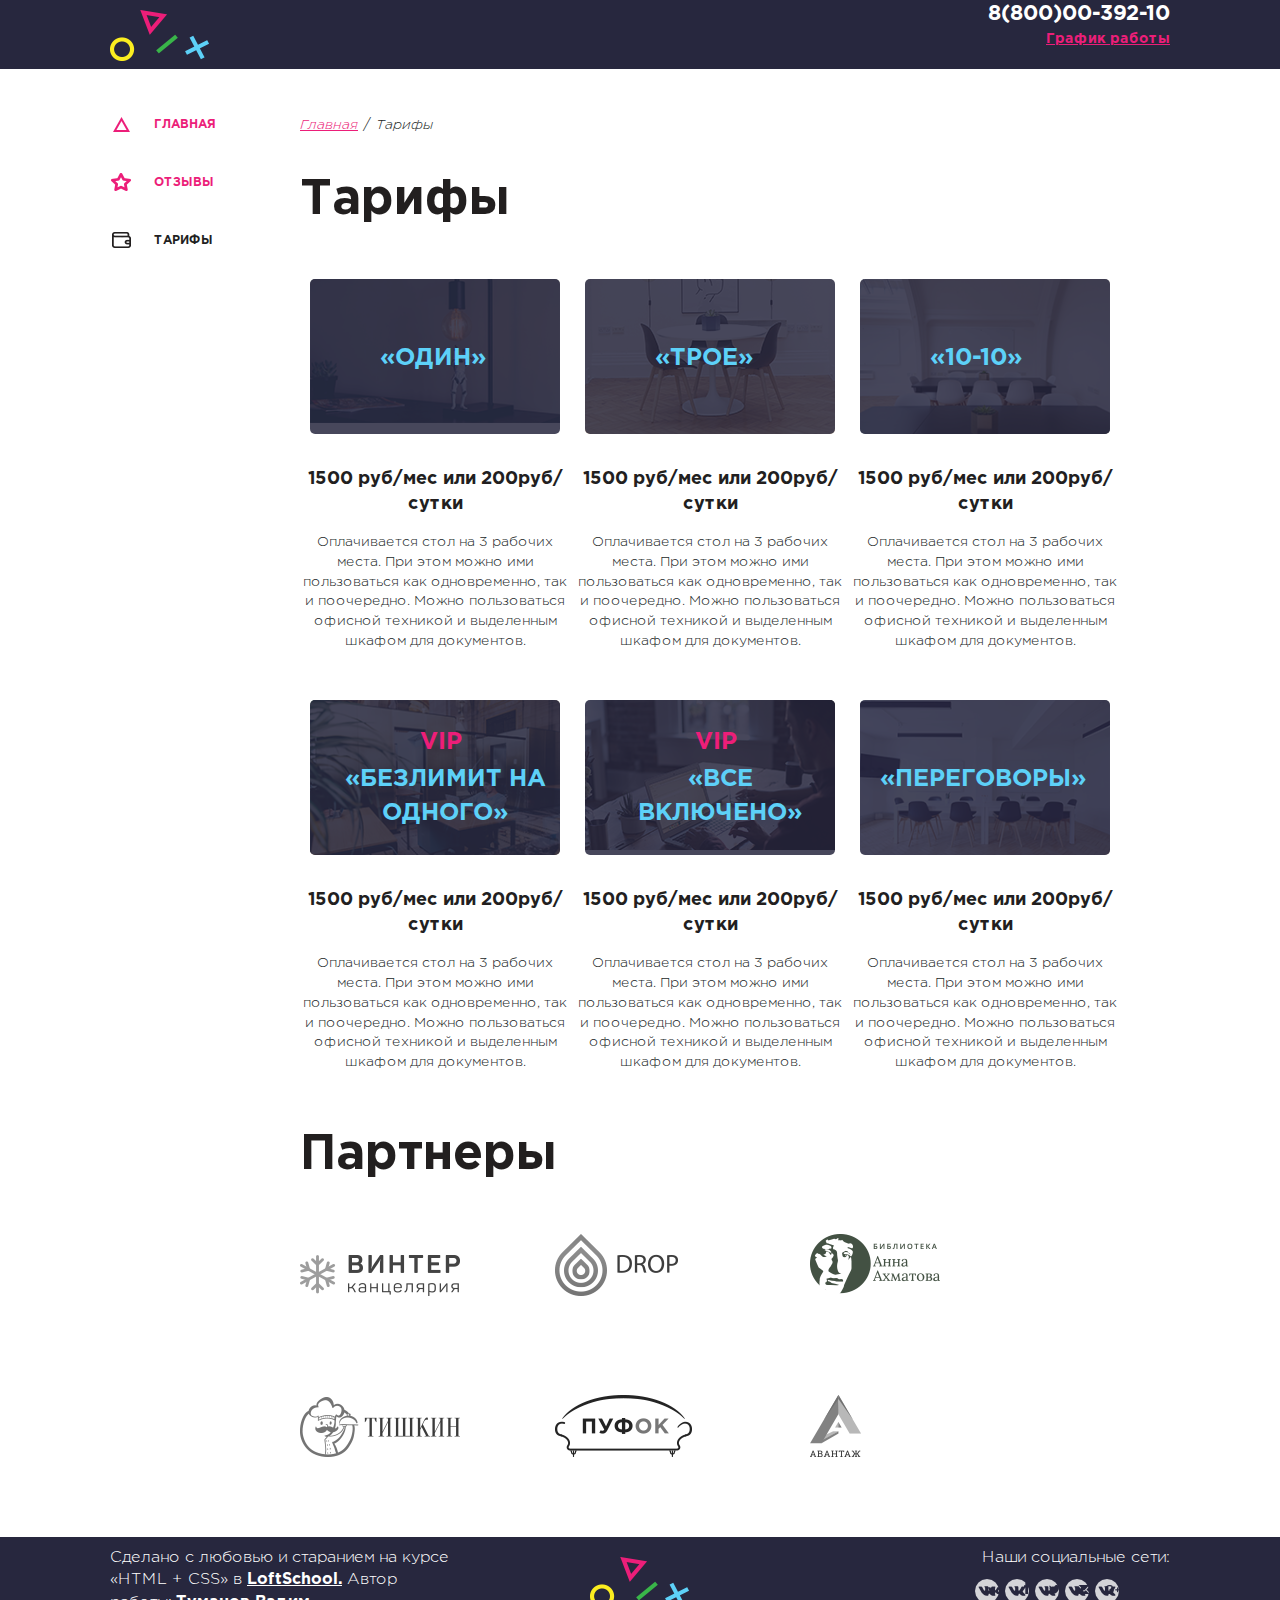
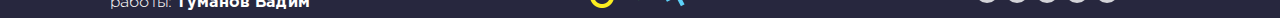
<file: index.html>
<!DOCTYPE html>
<html lang="ru-Ru">

<head>
  <meta charset="UTF-8">
  <meta name="viewport" content="width=1080">
  <meta http-equiv="X-UA-Compatible" content="ie=edge">
  <link rel="icon" type="image/x-icon" href="img/icons/favicon.ico">
  <link rel="stylesheet" href="css/normalize.css">
  <link rel="stylesheet" href="css/main.css">
  <title>Тарифы</title>
</head>

<body>
  <div class="wrapper">
    <header class="header">
      <div class="container clearfix">
        <div class="header__col header__col_left">
          <a href="#" class="logo">
            <img src="img/content/logo.png" alt="" class="logo__img">
          </a>
        </div>
        <div class="header__col header__col_right">
          <address class="contanct">
            <a href="tel:+78000039210" class="contanct__phone">8(800)00-392-10</a>
            <div class="contanct__desc">График работы</div>
          </address>
        </div>

      </div>
    </header>

    <div class="content">
      <div class="container clearfix">
        <aside class="sidebar">
          <nav class="nav">
            <ul class="nav__list">
              <li class="nav__item">
                <a href="workadium.html" class="nav__link">
                  <div class="nav__icon nav__icon_main"></div>
                  <div class="nav__title">Главная</div>
                </a>
              </li>
              <li class="nav__item">
                <a href="comments.html" class="nav__link">
                  <div class="nav__icon nav__icon_star"></div>
                  <div class="nav__title">Отзывы</div>
                </a>
              </li>
              <li class="nav__item  nav__item_active">
                <a href="index.html" class="nav__link">
                  <div class="nav__icon nav__icon_wallet"></div>
                  <div class="nav__title">Тарифы</div>
                </a>
              </li>
            </ul>
          </nav>

        </aside>
        <main class="maincontent">
          <div class="about-section">
            <ul class="breadcrumbs">
              <li class="breadcrumbs__item">
                <a href="" class="breadcrumbs__link">Главная</a>
              </li>
              <li class="breadcrumbs__item">
                <a href="" class="breadcrumbs__link breadcrumbs__link_active">Тарифы</a>
              </li>
            </ul>
            <h1 class="title">
              Тарифы
            </h1>
            <ul class="prices">
              <li class="prices__item">
                <div class="prices__pic">
                  <img class="prices__pic-img" src="img/content/prices_1.png" alt="">
                  <div class="prices__overlay"></div>
                  <div class="prices__pic-text">«Один»</div>
                </div>
                <div class="prices__desc">
                  <div class="prices__title">
                    1500 руб/мес или 200руб/сутки
                  </div>
                  <div class="prices__info">
                    Оплачивается стол на 3 рабочих места. При этом можно ими пользоваться как одновременно, так и поочередно. Можно пользоваться
                    офисной техникой и выделенным шкафом для документов.
                  </div>
                </div>
              </li>
              <li class="prices__item">
                <div class="prices__pic">
                  <img class="prices__pic-img" src="img/content/prices_2.png" alt="">
                  <div class="prices__overlay"></div>
                  <div class="prices__pic-text">«Трое»</div>
                </div>
                <div class="prices__desc">
                  <div class="prices__title">
                    1500 руб/мес или 200руб/сутки
                  </div>
                  <div class="prices__info">
                    Оплачивается стол на 3 рабочих места. При этом можно ими пользоваться как одновременно, так и поочередно. Можно пользоваться
                    офисной техникой и выделенным шкафом для документов.
                  </div>
                </div>
              </li>
              <li class="prices__item">
                <div class="prices__pic">
                  <img class="prices__pic-img" src="img/content/prices_3.png" alt="">
                  <div class="prices__overlay"></div>
                  <div class="prices__pic-text">«10-10»</div>
                </div>
                <div class="prices__desc">
                  <div class="prices__title">
                    1500 руб/мес или 200руб/сутки
                  </div>
                  <div class="prices__info">
                    Оплачивается стол на 3 рабочих места. При этом можно ими пользоваться как одновременно, так и поочередно. Можно пользоваться
                    офисной техникой и выделенным шкафом для документов.
                  </div>
                </div>
              </li>
              <li class="prices__item">
                <div class="prices__pic">
                  <img class="prices__pic-img" src="img/content/prices_4.png" alt="">
                  <div class="prices__overlay"></div>
                  <div class="prices__pic-vip">Vip</div>
                  <div class="prices__pic-text__center">«безлимит на одного»</div>
                </div>
                <div class="prices__desc">
                  <div class="prices__title">
                    1500 руб/мес или 200руб/сутки
                  </div>
                  <div class="prices__info">
                    Оплачивается стол на 3 рабочих места. При этом можно ими пользоваться как одновременно, так и поочередно. Можно пользоваться
                    офисной техникой и выделенным шкафом для документов.
                  </div>
                </div>
              </li>
              <li class="prices__item">
                <div class="prices__pic">
                  <img class="prices__pic-img" src="img/content/prices_5.png" alt="">
                  <div class="prices__overlay"></div>
                  <div class="prices__pic-vip">Vip</div>
                  <div class="prices__pic-text__center">«все включено»</div>
                </div>
                <div class="prices__desc">
                  <div class="prices__title">
                    1500 руб/мес или 200руб/сутки
                  </div>
                  <div class="prices__info">
                    Оплачивается стол на 3 рабочих места. При этом можно ими пользоваться как одновременно, так и поочередно. Можно пользоваться
                    офисной техникой и выделенным шкафом для документов.
                  </div>
                </div>
              </li>
              <li class="prices__item">
                <div class="prices__pic">
                  <img class="prices__pic-img" src="img/content/prices_6.png" alt="">
                  <div class="prices__overlay"></div>
                  <div class="prices__pic-text__center">«переговоры»</div>
                </div>
                <div class="prices__desc">
                  <div class="prices__title">
                    1500 руб/мес или 200руб/сутки
                  </div>
                  <div class="prices__info">
                    Оплачивается стол на 3 рабочих места. При этом можно ими пользоваться как одновременно, так и поочередно. Можно пользоваться
                    офисной техникой и выделенным шкафом для документов.
                  </div>
                </div>
              </li>

            </ul>

            <h1 class="title">Партнеры</h1>
            <ul class="partners">
              <li class="partners__item">
                <a href="" class="partners__link">
                  <img src="img/content/partners_1.png" alt="" class="partners__img">
                </a>
              </li>
              <li class="partners__item">
                <a href="" class="partners__link">
                  <img src="img/content/partners_2.png" alt="" class="partners__img">
                </a>
              </li>
              <li class="partners__item">
                <a href="" class="partners__link">
                  <img src="img/content/partners_3.png" alt="" class="partners__img">
                </a>
              </li>
              <li class="partners__item">
                <a href="" class="partners__link">
                  <img src="img/content/partners_4.png" alt="" class="partners__img">
                </a>
              </li>
              <li class="partners__item">
                <a href="" class="partners__link">
                  <img src="img/content/partners_5.png" alt="" class="partners__img">
                </a>
              </li>
              <li class="partners__item">
                <a href="" class="partners__link">
                  <img src="img/content/partners_6.png" alt="" class="partners__img">
                </a>
              </li>
            </ul>


          </div>
        </main>

      </div>
    </div>

  </div>
  <footer class="footer">
    <div class="container clearfix">
      <div class="footer__col">
        <div class="footer__text">
          Сделано с любовью и старанием на курсе «HTML + CSS» в
          <a href="loftschool.ru" class="footer__text-link">LoftSchool.</a> Автор работы:
          <b>Туманов Вадим</b>
        </div>
      </div>
      <div class="footer__col footer__col_center">
        <img src="img/content/logo.png" alt="" class="logo">
      </div>
      <div class="footer__col footer__col_right">
        <div class="socials">
          <div class="socials__title">Наши социальные сети:</div>
          <ul class="socilas__list">
            <li class="socials__item">
              <a href="" class="socials__link">
                <img src="img/icons/vk.png" alt="" class="socials__icon">
              </a>
            </li>
            <li class="socials__item">
              <a href="" class="socials__link">
                <img src="img/icons/fb.png" alt="" class="socials__icon">
              </a>
            </li>
            <li class="socials__item">
              <a href="" class="socials__link">
                <img src="img/icons/twitter.png" alt="" class="socials__icon">
              </a>
            </li>
            <li class="socials__item">
              <a href="" class="socials__link">
                <img src="img/icons/mail.png" alt="" class="socials__icon">
              </a>
            </li>
            <li class="socials__item">
              <a href="" class="socials__link">
                <img src="img/icons/google.png" alt="" class="socials__icon">
              </a>
            </li>
          </ul>
        </div>
      </div>
    </div>

  </footer>
  </div>
  </div>
</body>

</html>
</file>
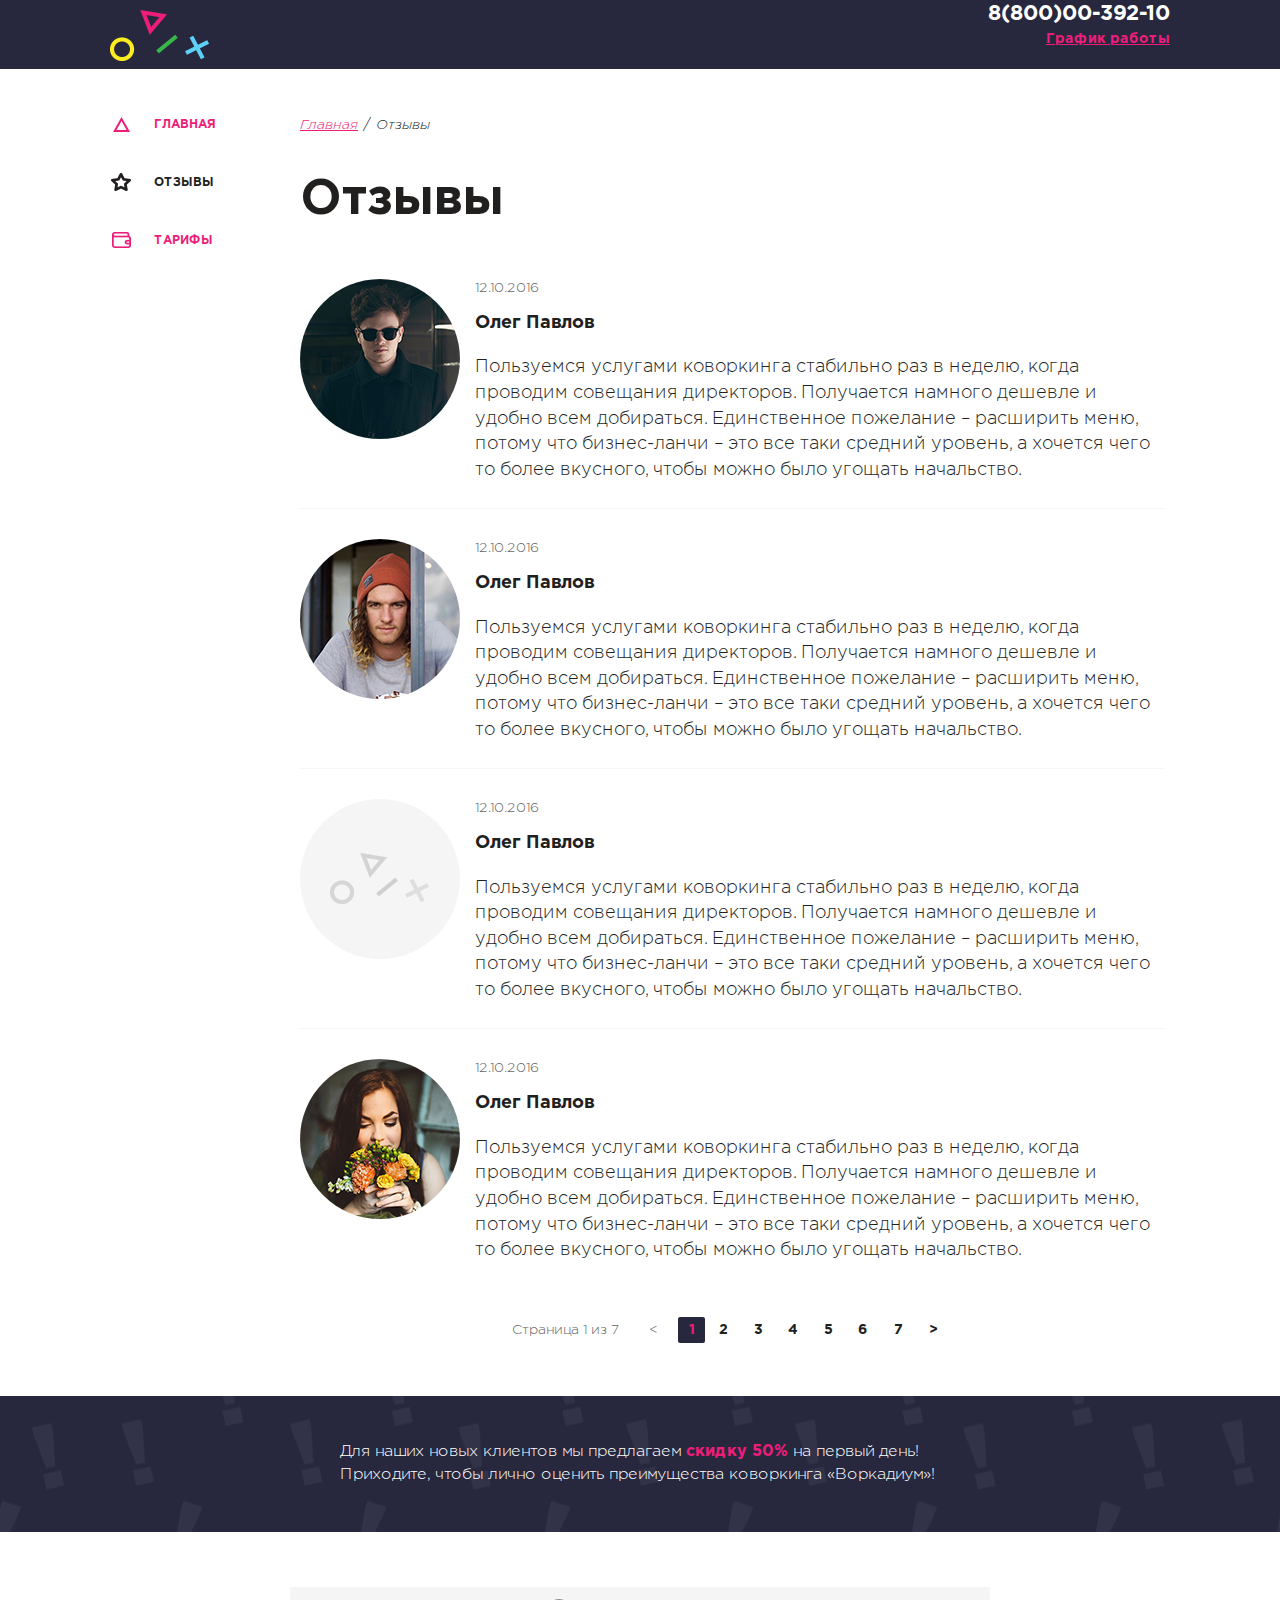
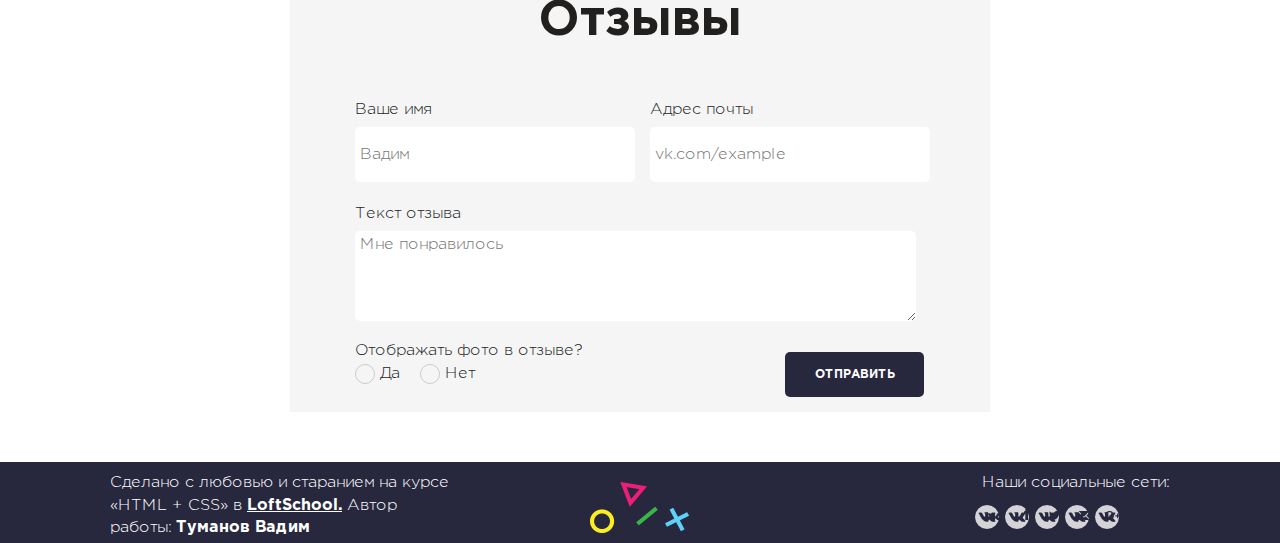
<file: comments.html>
<!DOCTYPE html>
<html lang="ru-Ru">

<head>
  <meta charset="UTF-8">
  <meta name="viewport" content="width=1080">
  <meta http-equiv="X-UA-Compatible" content="ie=edge">
  <link rel="stylesheet" href="css/normalize.css">
  <link rel="stylesheet" href="css/main.css">
  <title>Отзывы</title>
</head>

<body>
  <div class="wrapper">
    <header class="header">
      <div class="container clearfix">
        <div class="header__col header__col_left">
          <a href="#" class="logo">
            <img src="img/content/logo.png" alt="" class="logo__img">
          </a>
        </div>
        <div class="header__col header__col_right">
          <div class="contanct">
            <div class="contanct__phone">8(800)00-392-10</div>
            <a class="contanct__desc" href="">
              <div class="contanct__desc-link">График работы</div>
            </a>
          </div>
        </div>
      </div>
    </header>
    <div class="content">
      <div class="container clearfix">
        <aside class="sidebar">
          <nav class="nav">
            <ul class="nav__list">
              <li class="nav__item">
                <a href="workadium.html" class="nav__link">
                  <div class="nav__icon nav__icon_main"></div>
                  <div class="nav__title">Главная</div>
                </a>
              </li>
              <li class="nav__item nav__item_active">
                <a href="comments.html" class="nav__link ">
                  <div class="nav__icon nav__icon_star"></div>
                  <div class="nav__title">Отзывы</div>
                </a>
              </li>
              <li class="nav__item">
                <a href="index.html" class="nav__link">
                  <div class="nav__icon nav__icon_wallet"></div>
                  <div class="nav__title">Тарифы</div>
                </a>
              </li>
            </ul>
          </nav>

        </aside>
        <main class="maincontent">
          <div class="comments-section">
            <ul class="breadcrumbs">
              <li class="breadcrumbs__item">
                <a href="" class="breadcrumbs__link">Главная</a>
              </li>
              <li class="breadcrumbs__item">
                <a href="" class="breadcrumbs__link breadcrumbs__link_active">Отзывы</a>
              </li>
            </ul>
            <h1 class="title">
              Отзывы
            </h1>
            <ul class="comments">
              <li class="comments__item">
                <div class="comments__pic">
                  <img src="img/content/comments_1.png" alt="" class="comments__pic-img">
                </div>
                <div class="comments__desc">
                  <div class="comments__desc-data">12.10.2016</div>
                  <div class="comments__desc-name">Олег Павлов</div>
                  <div class="comments__desc-text">Пользуемся услугами коворкинга стабильно раз в неделю, когда проводим совещания директоров. Получается
                    намного дешевле и удобно всем добираться. Единственное пожелание – расширить меню, потому что бизнес-ланчи
                    – это все таки средний уровень, а хочется чего то более вкусного, чтобы можно было угощать начальство.</div>
                </div>
              </li>
              <li class="comments__item">
                <div class="comments__pic">
                  <img src="img/content/comments_2.png" alt="" class="comments__pic-img">
                </div>
                <div class="comments__desc">
                  <div class="comments__desc-data">12.10.2016</div>
                  <div class="comments__desc-name">Олег Павлов</div>
                  <div class="comments__desc-text">Пользуемся услугами коворкинга стабильно раз в неделю, когда проводим совещания директоров. Получается
                    намного дешевле и удобно всем добираться. Единственное пожелание – расширить меню, потому что бизнес-ланчи
                    – это все таки средний уровень, а хочется чего то более вкусного, чтобы можно было угощать начальство.</div>
                </div>
              </li>
              <li class="comments__item">
                <div class="comments__pic comments__pic_nonpic ">
                  <img src="img/content/comments_3.png" alt="" class="comments__pic-img">
                </div>
                <div class="comments__desc">
                  <div class="comments__desc-data">12.10.2016</div>
                  <div class="comments__desc-name">Олег Павлов</div>
                  <div class="comments__desc-text">Пользуемся услугами коворкинга стабильно раз в неделю, когда проводим совещания директоров. Получается
                    намного дешевле и удобно всем добираться. Единственное пожелание – расширить меню, потому что бизнес-ланчи
                    – это все таки средний уровень, а хочется чего то более вкусного, чтобы можно было угощать начальство.</div>
                </div>
              </li>
              <li class="comments__item">
                <div class="comments__pic">
                  <img src="img/content/comments_4.png" alt="" class="comments__pic-img">
                </div>
                <div class="comments__desc">
                  <div class="comments__desc-data">12.10.2016</div>
                  <div class="comments__desc-name">Олег Павлов</div>
                  <div class="comments__desc-text">Пользуемся услугами коворкинга стабильно раз в неделю, когда проводим совещания директоров. Получается
                    намного дешевле и удобно всем добираться. Единственное пожелание – расширить меню, потому что бизнес-ланчи
                    – это все таки средний уровень, а хочется чего то более вкусного, чтобы можно было угощать начальство.</div>
                </div>
              </li>
            </ul>
            <div class="pagination">
              <div class="pag__title">Страница 1 из 7</div>
              <ul class="pag__list">
                <li class="pag__item  pag__item_arow-left">
                  <a href="" class="pag__link"></a>
                </li>
                <li class="pag__item ">
                  <a href="" class="pag__link pag__link_active">1</a>
                </li>
                <li class="pag__item">
                  <a href="" class="pag__link">2</a>
                </li>
                <li class="pag__item">
                  <a href="" class="pag__link">3</a>
                </li>
                <li class="pag__item">
                  <a href="" class="pag__link">4</a>
                </li>
                <li class="pag__item">
                  <a href="" class="pag__link">5</a>
                </li>
                <li class="pag__item">
                  <a href="" class="pag__link">6</a>
                </li>
                <li class="pag__item">
                  <a href="" class="pag__link">7</a>
                </li>
                <li class="pag__item pag__item_arow-right">
                  <a href="" class="pag__link"></a>
                </li>
              </ul>
            </div>



          </div>



        </main>
      </div>
    </div>
    <div class="special-offer">
      <div class="container">
        <div class="special-offer__text">
          Для наших новых клиентов мы предлагаем
          <span class="special-offer__style"> скидку 50%</span>
          на первый день! Приходите, чтобы лично оценить преимущества коворкинга «Воркадиум»!
          <!-- <div class="special-offer__back"></div> -->
        </div>
      </div>

    </div>
    <form action="">
      <div class="container">
        <div class="form">
          <div class="title title_form">Отзывы</div>
          <!-- содержимое формы -->
          <div class="form__fields">
            <div class="form__tag">
              <div class="form__inputs">
                <div class="form__row">
                  <div class="form__elem">
                    <label for="" class="form__elem-label">
                      <span class="form__elem-title">Ваше имя</span>
                      <input type="text" name="" id="" class="form__input" placeholder="Вадим">
                    </label>
                  </div>
                  <div class="form__elem">
                    <label for="" class="form__elem-label">
                      <span class="form__elem-title">Адрес почты</span>
                      <input type="email" name="" id="" class="form__input" placeholder="vk.com/example">
                    </label>
                  </div>
                </div>
              </div>
              <div class="form__row">
                <div class="form__textarea">
                  <label for="" class="form__elem-label">
                    <span class="form__elem-title">Текст отзыва</span>
                    <textarea name="" id="" class="form__text-input" placeholder="Мне понравилось"></textarea>
                  </label>
                  
                </div>
              </div>
            </div>
            <div class="form__buttons">
              <div class="form__radios">
                <div class="form__raios-title">Отображать фото в отзыве?</div>
                <div class="form__radios-container">
                  <div class="form__radio">
                    <label class="form__radio-label">
                      <input type="radio" class="form__radio-elem" name="choice">
                      <span class="radio__styled"></span>
                      <span class="name__radio">Да</span>
                    </label>
                  </div>
                  <div class="form__radio">
                    <label class="form__radio-label">
                      <input type="radio" class="form__radio-elem" name="choice">
                      <span class="radio__styled"></span>
                      <span class="name__radio">Нет</span>
                    </label>
                  </div>
                  
                </div>
              </div>
              <div class="form__controls">
                <button class="btn" type="submit">
                  <div class="submit-text">Отправить</div>
                </button>
              </div>
            </div>
          </div>

        </div>
      </div>
  </div>
  </form>
  </div>
  </div>
  <footer class="footer">
    <div class="container clearfix">
      <div class="footer__col">
        <div class="footer__text">
          Сделано с любовью и старанием на курсе «HTML + CSS» в
          <a href="loftschool.ru" class="link__schoolloft">LoftSchool.</a> Автор работы:
          <b>Туманов Вадим</b>
        </div>
      </div>
      <div class="footer__col footer__col_center">
        <img src="img/content/logo.png" alt="" class="logo">
      </div>
      <div class="footer__col footer__col_right">
        <div class="socials">
          <div class="socials__title">Наши социальные сети:</div>
          <ul class="socilas__list">
            <li class="socials__item">
              <a href="" class="socials__link">
                <img src="img/icons/vk.png" alt="" class="socials__icon">
              </a>
            </li>
            <li class="socials__item">
              <a href="" class="socials__link">
                <img src="img/icons/fb.png" alt="" class="socials__icon">
              </a>
            </li>
            <li class="socials__item">
              <a href="" class="socials__link">
                <img src="img/icons/twitter.png" alt="" class="socials__icon">
              </a>
            </li>
            <li class="socials__item">
              <a href="" class="socials__link">
                <img src="img/icons/mail.png" alt="" class="socials__icon">
              </a>
            </li>
            <li class="socials__item">
              <a href="" class="socials__link">
                <img src="img/icons/google.png" alt="" class="socials__icon">
              </a>
            </li>
          </ul>
        </div>
      </div>
    </div>

  </footer>
  </div>
  </div>
</body>

</html>
</file>
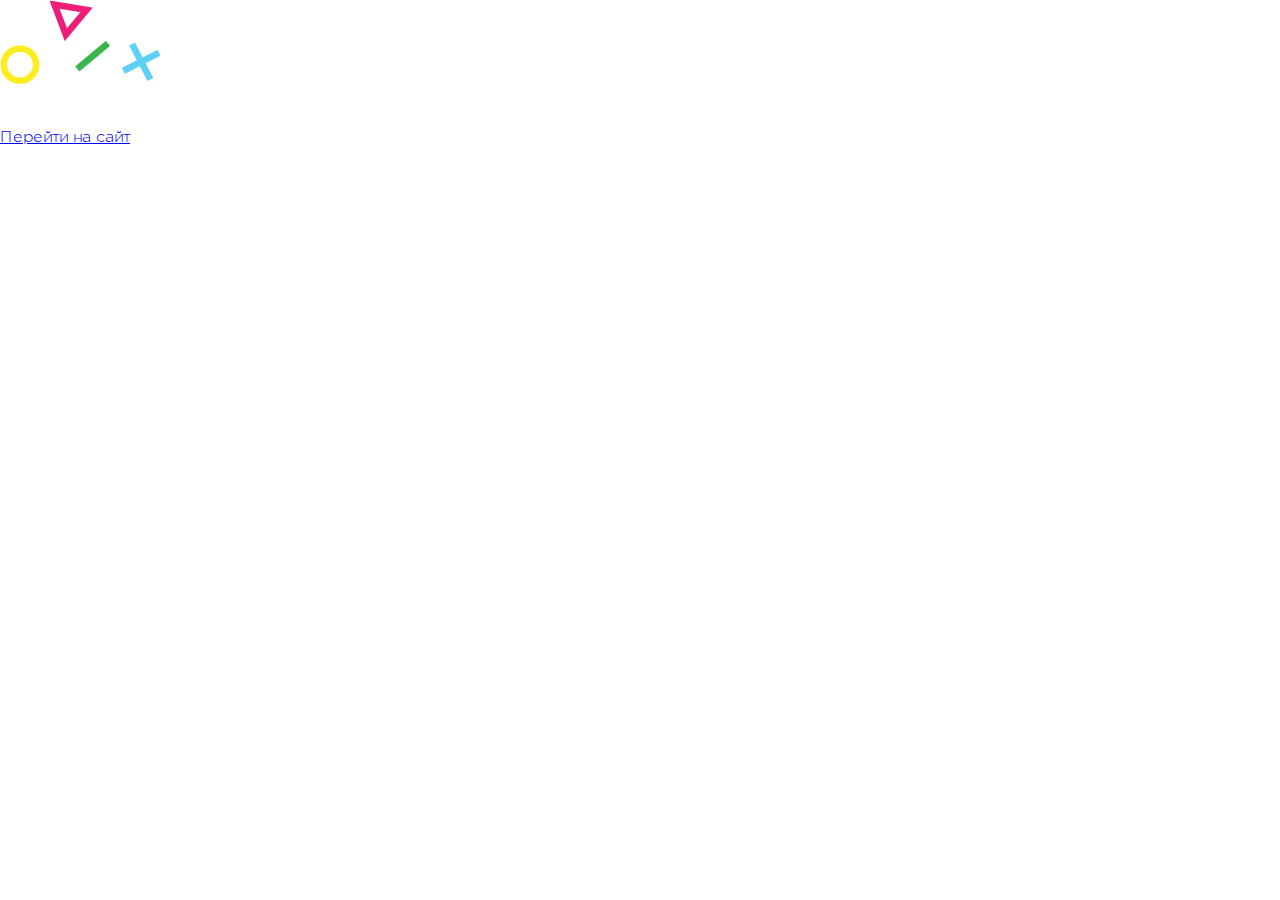
<file: welcome.html>
<!DOCTYPE html>
<html lang="ru-Ru">

<head>
  <meta charset="UTF-8">
  <meta name="viewport" content="width=1080">
  <meta http-equiv="X-UA-Compatible" content="ie=edge">
  <link rel="icon" type="image/x-icon" href="img/icons/favicon.ico">
  <link rel="stylesheet" href="css/normalize.css">
  <link rel="stylesheet" href="css/animate.css">
  <link rel="stylesheet" href="css/main.css">
  <title>Главная</title>
</head>
<body>
  <div class="welcome">
    <div class="welcome-box animated jackInTheBox">
      <div class="welcome__img">
        <img src="img/content/intro__logo.png" alt="" class="welcome__img-pic">
      </div>
      <div class="welcome__btn">
        <a href="index.html" class="welcome__btn-link">Перейти на сайт</a>
      </div>
    </div>
  </div>
</body>
</html>
</file>
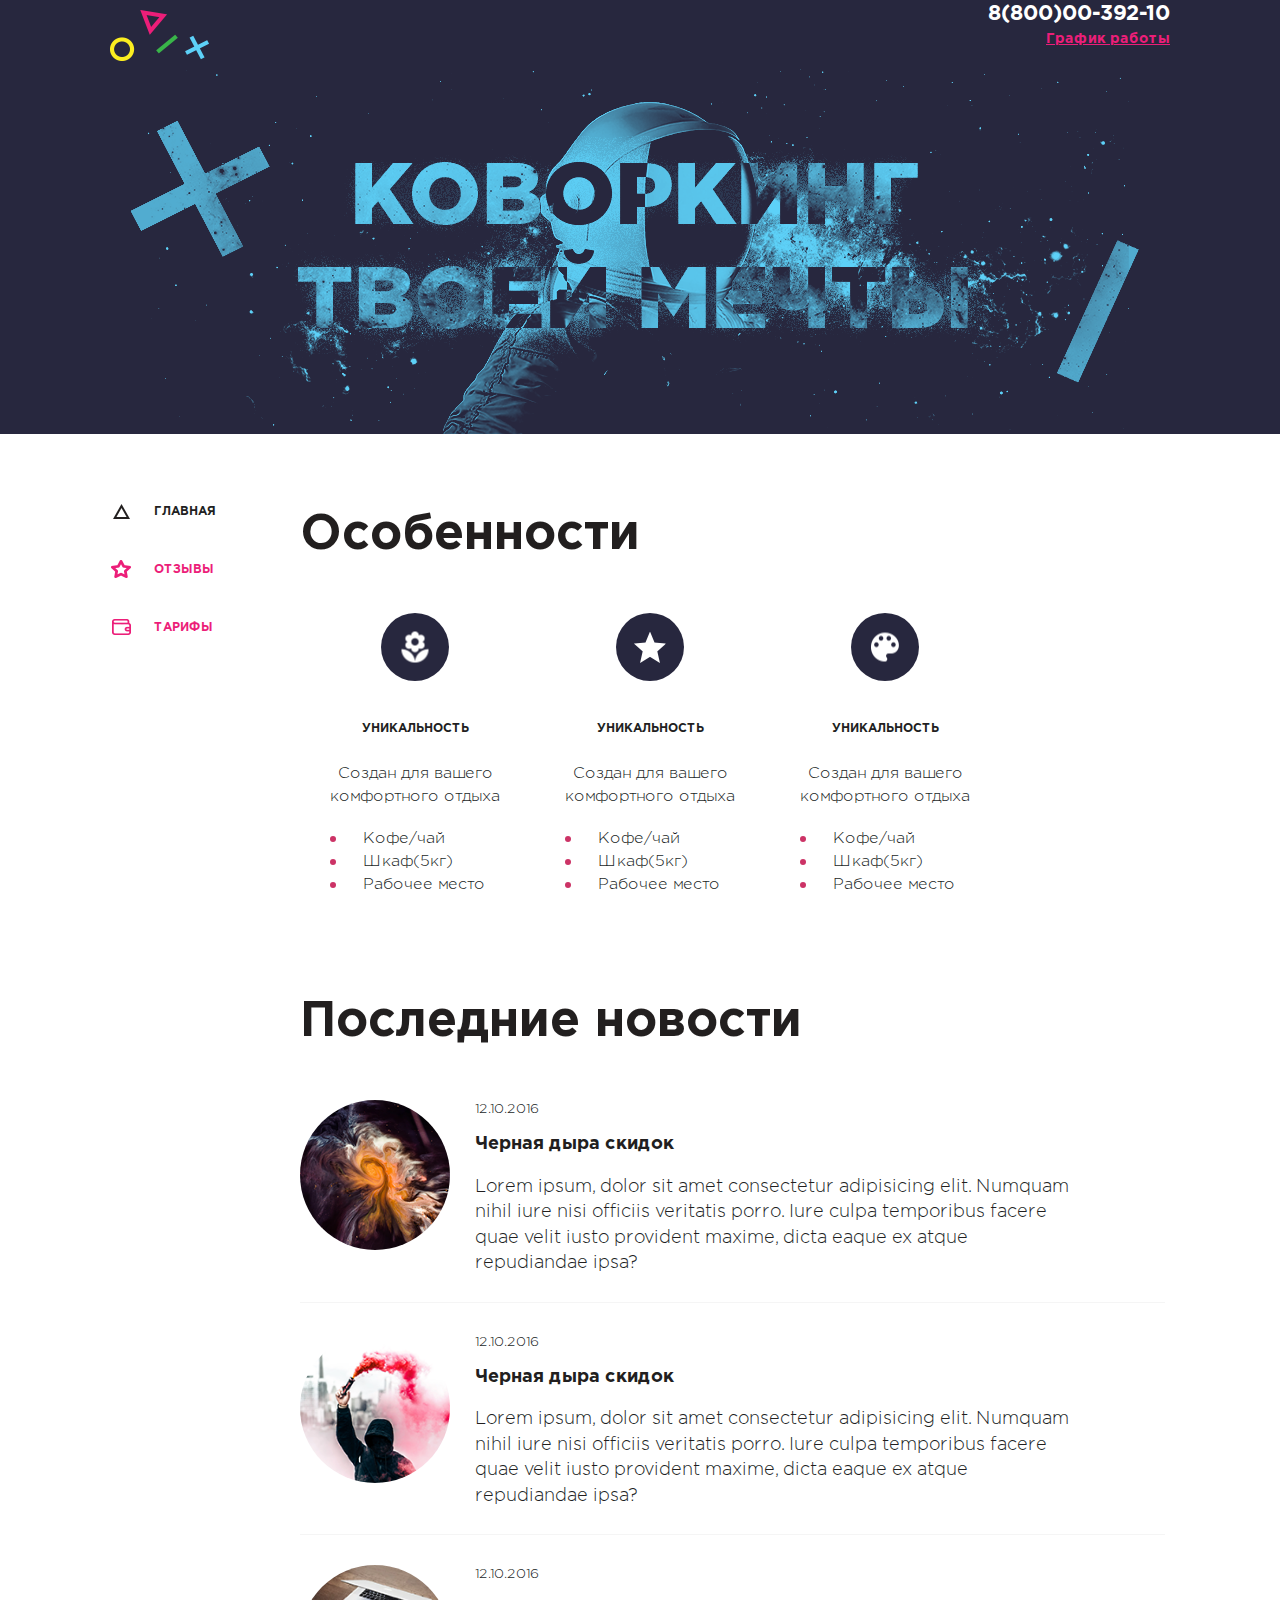
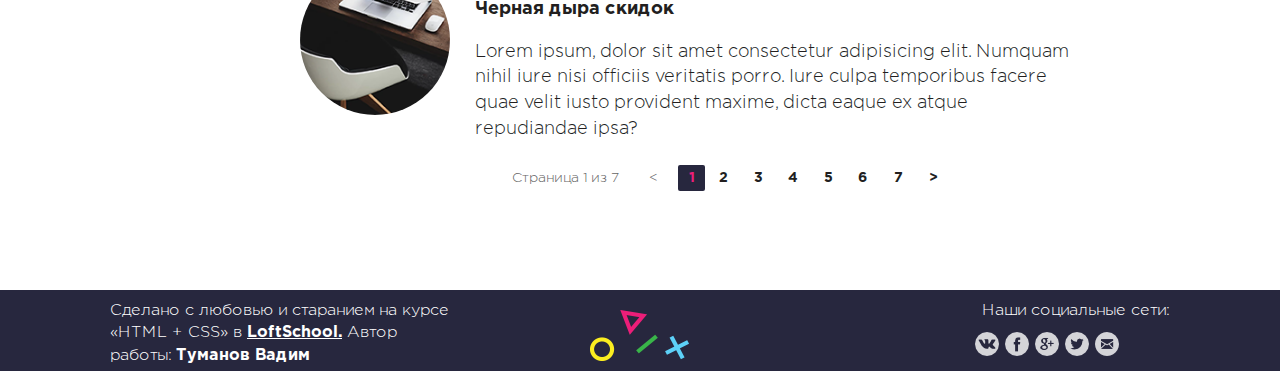
<file: workadium.html>
<!DOCTYPE html>
<html lang="ru-Ru">

<head>
  <meta charset="UTF-8">
  <meta name="viewport" content="width=1080">
  <meta http-equiv="X-UA-Compatible" content="ie=edge">
  <link rel="icon" type="image/x-icon" href="img/icons/favicon.ico">
  <link rel="stylesheet" href="css/normalize.css">
  <link rel="stylesheet" href="css/main.css">
  <title>Главная</title>
</head>

<body>
  <div class="wrapper">   
    <header class="header header_mod">
      <div class="container clearfix">
        <div class="header__col header__col_left">
          <a href="#" class="logo">
            <img src="img/content/logo.png" alt="" class="logo__img">
          </a>
        </div>
        <div class="header__col header__col_right">
          <address class="contanct">
            <a href="tel:+78000039210" class="contanct__phone">8(800)00-392-10</a>
            <div class="contanct__desc">График работы
              <div class="dropdawn">
                <div class="triangle"></div>
                <div class="dropdawn__menu">
                  <div class="dropdawn__text-red">пн-вс: 09:00-20:00</div>
                  <div class="dropdawn__text">обед: 14:00-14:30</div>
                </div>
              </div>
            </div>
          </address>
        </div>

      </div>
    </header>
    <div class="header__banner"></div>
    <div class="content">
      <div class="container clearfix">
        <aside class="sidebar">
          <nav class="nav">
            <ul class="nav__list">
              <li class="nav__item nav__item_active">
                <a href="workadium.html" class="nav__link">
                  <div class="nav__icon nav__icon_main"></div>
                  <div class="nav__title">Главная</div>
                </a>
              </li>
              <li class="nav__item">
                <a href="comments.html" class="nav__link">
                  <div class="nav__icon nav__icon_star"></div>
                  <div class="nav__title">Отзывы</div>
                </a>
              </li>
              <li class="nav__item  ">
                <a href="index.html" class="nav__link">
                  <div class="nav__icon nav__icon_wallet"></div>
                  <div class="nav__title">Тарифы</div>
                </a>
              </li>
            </ul>
          </nav>

        </aside>
        <main class="maincontent">
          <div class="about-workadium">
            <h1 class="title">Особенности</h1>
            <ul class="future">
              <li class="future__item">
                <div class="future__pic">
                  <img src="img/icons/flower.png" alt="" class="future__pic-img">
                </div>
                <div class="future__desc">
                  <div class="future__title">Уникальность</div>
                  <div class="future__info">Создан для вашего комфортного отдыха</div>
                  <ul class="future__desc-list">
                    <li class="future__desc-item">Кофе/чай</li>
                    <li class="future__desc-item">Шкаф(5кг)</li>
                    <li class="future__desc-item">Рабочее место</li>
                  </ul>
                </div>
              </li>
              <li class="future__item">
                <div class="future__pic">
                  <img src="img/icons/star.png" alt="" class="future__pic-img">
                </div>
                <div class="future__desc">
                  <div class="future__title">Уникальность</div>
                  <div class="future__info">Создан для вашего комфортного отдыха</div>
                  <ul class="future__desc-list">
                    <li class="future__desc-item">Кофе/чай</li>
                    <li class="future__desc-item">Шкаф(5кг)</li>
                    <li class="future__desc-item">Рабочее место</li>
                  </ul>
                </div>
              </li>
              <li class="future__item">
                <div class="future__pic">
                  <img src="img/icons/palette.png" alt="" class="future__pic-img">
                </div>
                <div class="future__desc">
                  <div class="future__title">Уникальность</div>
                  <div class="future__info">Создан для вашего комфортного отдыха</div>
                  <ul class="future__desc-list">
                    <li class="future__desc-item">Кофе/чай</li>
                    <li class="future__desc-item">Шкаф(5кг)</li>
                    <li class="future__desc-item">Рабочее место</li>
                  </ul>
                </div>
              </li>
            </ul>
            <h1 class="title">Последние новости</h1>
            <ul class="news">
              <li class="news__item">
                <div class="news__item-pic">
                  <img src="img/content/news_1.png" alt="" class="news__img">
                </div>
                <div class="news__desc">
                  <div class="news__data">12.10.2016</div>
                  <div class="news__title">Черная дыра скидок</div>
                  <div class="news__info">Lorem ipsum, dolor sit amet consectetur adipisicing elit. Numquam nihil iure nisi officiis veritatis porro.
                    Iure culpa temporibus facere quae velit iusto provident maxime, dicta eaque ex atque repudiandae ipsa?</div>
                </div>
              </li>
              <li class="news__item">
                <div class="news__item-pic">
                  <img src="img/content/news_2.png" alt="" class="news__img">
                </div>
                <div class="news__desc">
                  <div class="news__data">12.10.2016</div>
                  <div class="news__title">Черная дыра скидок</div>
                  <div class="news__info">Lorem ipsum, dolor sit amet consectetur adipisicing elit. Numquam nihil iure nisi officiis veritatis porro.
                    Iure culpa temporibus facere quae velit iusto provident maxime, dicta eaque ex atque repudiandae ipsa?</div>
                </div>
              </li>
              <li class="news__item">
                <div class="news__item-pic">
                  <img src="img/content/news_3.png" alt="" class="news__img">
                </div>
                <div class="news__desc">
                  <div class="news__data">12.10.2016</div>
                  <div class="news__title">Черная дыра скидок</div>
                  <div class="news__info">Lorem ipsum, dolor sit amet consectetur adipisicing elit. Numquam nihil iure nisi officiis veritatis porro.
                    Iure culpa temporibus facere quae velit iusto provident maxime, dicta eaque ex atque repudiandae ipsa?</div>
                </div>
              </li>
            </ul>
            <div class="pagination pagination_workd ">
              <div class="pag__title">Страница 1 из 7</div>
              <ul class="pag__list">
                <li class="pag__item  pag__item_arow-left">
                  <a href="" class="pag__link"></a>
                </li>
                <li class="pag__item">
                  <a href="" class="pag__link pag__link_active">1</a>
                </li>
                <li class="pag__item">
                  <a href="" class="pag__link">2</a>
                </li>
                <li class="pag__item">
                  <a href="" class="pag__link">3</a>
                </li>
                <li class="pag__item">
                  <a href="" class="pag__link">4</a>
                </li>
                <li class="pag__item">
                  <a href="" class="pag__link">5</a>
                </li>
                <li class="pag__item">
                  <a href="" class="pag__link">6</a>
                </li>
                <li class="pag__item">
                  <a href="" class="pag__link">7</a>
                </li>
                <li class="pag__item pag__item_arow-right">
                  <a href="" class="pag__link"></a>
                </li>
              </ul>
            </div>
          </div>
        </main>
      </div>
    </div>
  </div>
  <footer class="footer">
    <div class="container clearfix">
      <div class="footer__col">
        <div class="footer__text">
          Сделано с любовью и старанием на курсе «HTML + CSS» в
          <a href="loftschool.ru" class="link__schoolloft">LoftSchool.</a> Автор работы:
          <b>Туманов Вадим</b>
        </div>
      </div>
      <div class="footer__col footer__col_center">
        <img src="img/content/logo.png" alt="" class="logo">
      </div>
      <div class="footer__col footer__col_right">
        <div class="socials">
          <div class="socials__title">Наши социальные сети:</div>
          <ul class="socilas__list">
            <li class="socials__item">
              <a href="" class="socials__link socials__link_vk"></a>
            </li>
            <li class="socials__item">
              <a href="" class="socials__link socials__link_fb"></a>
            </li>
            <li class="socials__item">
              <a href="" class="socials__link socials__link_ggl"></a>
            </li>
            <li class="socials__item">
              <a href="" class="socials__link socials__link_tw"></a>
            </li>
            <li class="socials__item">
              <a href="" class="socials__link socials__link_mail"></a>
            </li>
          </ul>
        </div>
      </div>
    </div>

  </footer>


</body>

</html>
</file>
<file: css/main.css>
@import url('layout/base.css');
@import url('sections/header.css');
@import url('sections/maincontent.css');
@import url('sections/sidebar.css');
@import url('sections/about&partners.css');
@import url('sections/footer.css');


@font-face{
  font-family: 'GothaPro';
  src: url('../fonts/GothamPro-Bold.woff');
  font-weight: bold;
  font-style: '';
}
@font-face{
  font-family: 'GothaPro';
  src: url('../fonts/GothamPro-Light.woff');
  font-weight: lighter;
 
}
@font-face{
  font-family: 'GothaPro';
  src: url('../fonts/GothamPro-LightItalic.woff');
  font-weight: '';
  font-style: italic;
 
}






/*================================COMMENTS=================================*/



.special-offer{
  padding: 45px 20px;
  width: 100%;
  background: url('../img/content/back.png')center center repeat-x;
  color: #fff;
  margin-top: 55px;
  margin-bottom: 55px;
  background-color: #27273e;

}
.special-offer__text{
  width: 600px;
  margin: 0 auto;
}
.special-offer__style{
  color: #ec1e79;
  font-weight: bold;
}
.comments__item{
  border-bottom: 1px solid #f5f5f5;
  margin-bottom: 30px;
  padding-bottom: 25px;
}
.comments__item:last-child{
  border-bottom: none;
}
.comments__pic{
  width: 160px;
  height: 160px;
  overflow: hidden;
  border-radius: 50%;
  display: inline-block;;
}
.comments__pic_nonpic{
  background: #f5f5f5;
}
.comments__desc{
  display: inline-block;
  width: 690px;
  vertical-align: top;
  font-size: 18px;
  padding-left: 10px;
}

.comments__desc-data{
  font-size: 14px;
  color: #656464;
  padding-bottom: 12px;
}
.comments__desc-name{
  font-weight: 700;
  padding-bottom: 19px;
}
.pagination{
  text-align: center;
}
.pag__title{
  display: inline-block;
  margin-right: 19px;
  font-size: 14px;
  color: #656464;
}
.pag__list{
  display: inline-block;
}
.pag__item{
  display: inline-block;
  font-size: 14px;
  width: 20px;
  height: 20px;
  font-weight: bold;
  cursor: pointer;
  margin-right: 10px;
}

.pag__item:hover > .pag__link{
  color: #ec1e79;
}
.pag__item_arow-left::before{
  content: "<";
  color: #656464;
  font-weight: 400;
}
.pag__item_arow-right::after{
  content: ">";
  color: #221f1f;
  font-weight: 700;
}
.pag__item_arow-right:hover:after{
  color: #ec1e79;
}
.pag__link{
  text-decoration: none;
  color: #221f1f;
}

.pag__link_active{
  color: #ec1e79;
  padding: 7px 11px;
  background: #27273e;
  border-radius: 2px;
}
.form{
  margin: 0 auto;
  width: 700px;
  height: 425px;
  background: #f5f5f5;
}
/* =========================================================== */
.header_mod{
  margin: 0;
}
.header__banner{
  
  background: url('../img/content/Banner.png') center center no-repeat;
  background-color: #27273e;
  height: 365px;
  margin-bottom: 67px;
}

.future__item{
  width: 230px;
  display: inline-block;
  text-align: center;
  margin-bottom: 91px;
}
.future__desc-list{
  text-align: left;
}
.future__desc-item{
  margin-left: 30px;
}
.future__desc-item:before{
  content:"";
  width: 6px;
  height: 6px;
  display: inline-block;
  background: #cc3366;
  border-radius: 50%;
  margin-right: 27px;
  vertical-align: middle;
}
.future__pic{
  background-color: #27273e;
  width: 68px;
  height: 68px;
  border-radius: 50%;
  position: relative;
  display: inline-block;
  margin-bottom: 31px;
}

.future__pic-img{
  position: absolute;
  top: 50%;
  left: 50%;
  transform: translate(-50%, -50%);
  display: inline-block;
}
.future__title{
  margin-bottom: 26px;
  text-transform: uppercase;
  font-size: 12px;
  font-weight: bold;
}
.future__info{
  margin-bottom: 20px;
}
.news__item{
  border-bottom: 1px solid #f5f5f5;
  margin-bottom: 30px;
  padding-bottom: 25px;
}
.news__item:last-child{
  border-bottom: none;
  margin-bottom: 0;
}

.news__item-pic{
  width: 150px;
  height: 150px;
  border-radius: 50%;
  overflow: hidden;
  display: inline-block;
  margin-right: 20px;
}
.news__img{
  display: block;
  max-width: 100%;
}

.news__desc{
  width: 600px;
  display: inline-block;
  vertical-align: top;
  font-size: 18px;
}
.news__data{
  margin-bottom: 12px;
  font-size: 14px;
}
.news__title{
  margin-bottom: 17px;
  font-weight: bold;

}

.pagination_workd{
  margin-bottom: 100px;
}


.form{
  margin-bottom: 50px;
}
.title_form{
  text-align: center;
  margin-top: 50px;
}
.form__tag{
  margin-bottom: -10px;
}
.form__fields{
  width: 570px;
  margin: 0 auto;
}
.form__row{
  margin-right: -15px;
  margin-bottom: 21px;
}
.form__elem{
  width: 275px;
  display: inline-block;
  margin-right: 15px;
}
.form__elem-title{
  margin-bottom: 5px;
  display: inline-block;
}
.form__input{
  width: 270px;
  height: 45px;
  border: none;
  padding: 5px;
  outline: none;
  border-radius: 5px;
  box-sizing: content-box;
}
.form__input:focus{
  border: 1px solid #ec1e79;
  border-radius: 5px;
}
.form__text-input{
  border: none;
  outline: none;
  padding: 5px;
  border-radius: 5px;
  width: 561px;
  height: 90px;
}
.form__text-input:focus{
  border: 1px solid #ec1e79;
  border-radius: 5px;
}

.form__radios{
  width: 250px;
  display: inline-block;
}
.form__radio{
  width: 60px;
  display: inline-block;
}

.form__controls{
  display: inline-block;
}
.form__radio-label{
  cursor: pointer;
}
.form__radio-elem{
  position: absolute;
  left: -9999px;
}
.form__radio-elem:checked + .radio__styled{
  border: 1px solid #ec1e79;
  background: rgba(0, 0, 0, 0);
  transition: .75s;
}

.radio__styled{
  display: inline-block;
  width: 20px;
  height: 20px;
  border: 1px solid #cbcbcb;
  background: rgba(0, 0, 0, 0);
  border-radius: 50%;
  position: relative;
  vertical-align: middle;
}


.form__radio-elem:checked + .radio__styled:after{
  content: "";
  width: 8px;
  height: 8px;
  display: inline-block;
  background: #ec1e79;
  border-radius: 50%;
  position: absolute;
  top: 50%;
  left: 50%;
  transform: translate(-50%, -50%);
 
}
.name__radio{
  vertical-align: middle;
}
.form__radio-elem:checked ~ .name__radio{
  color: #ec1e79;
  transition: .75s;
}

.btn{
  width: 139px;
  height: 45px;
  border-radius: 5px;
  border: none;
  background: #27273e;
  transition: .5s;
  cursor: pointer;
  margin-left: 175px;
}
.btn:hover {
  background: #ec1e79;
}
.submit-text{

  font-weight: bold;
  color: #fff;
  text-transform: uppercase;
  font-size: 12px;
}
</file>
